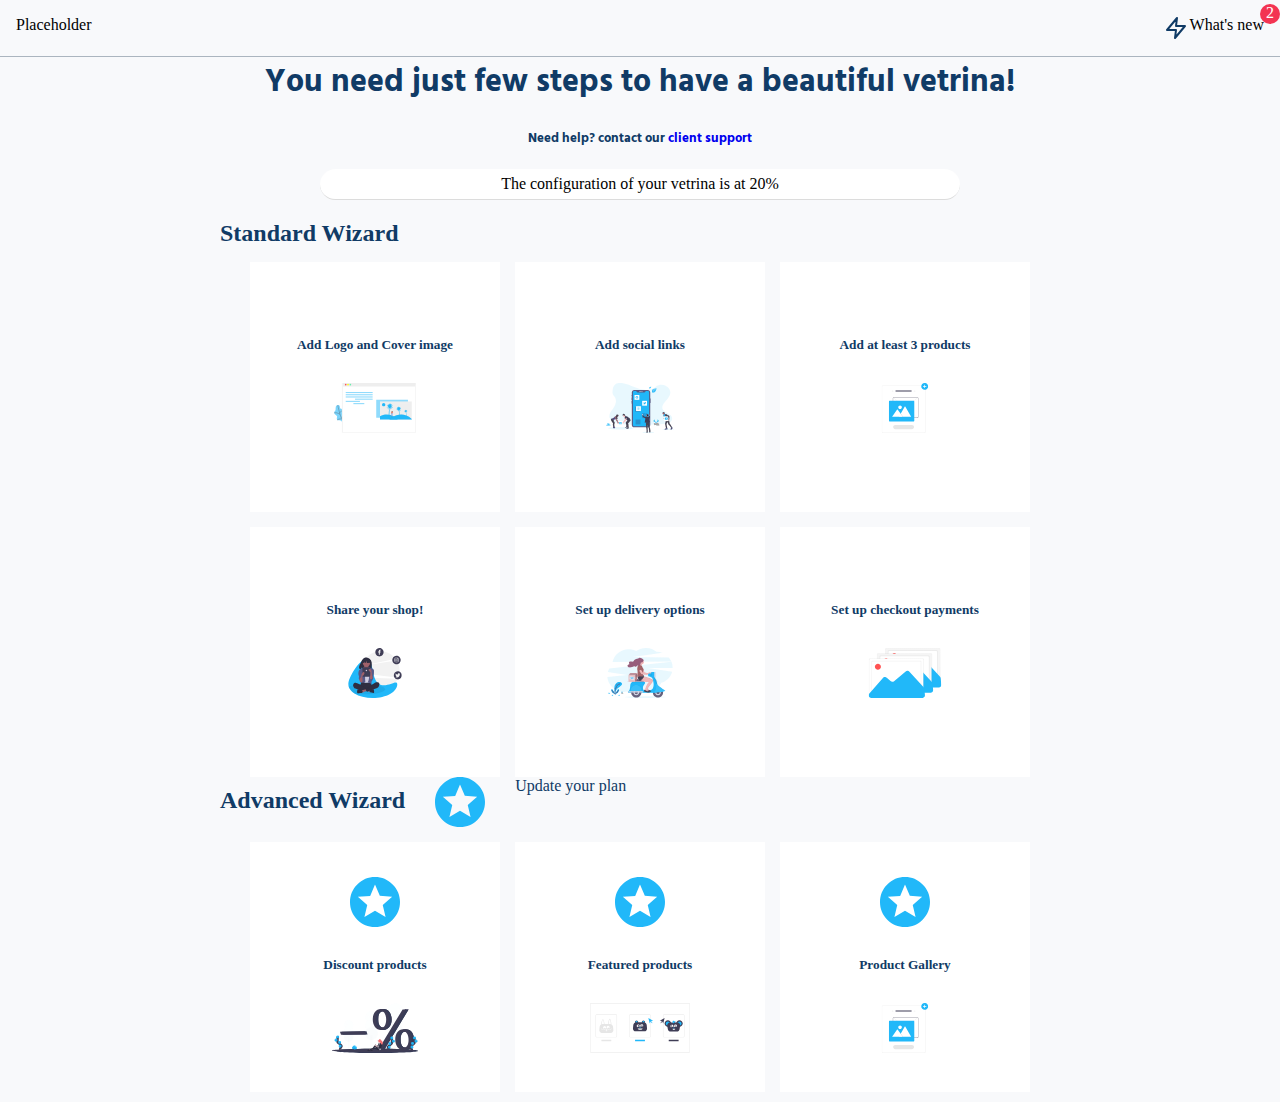
<file: index.html>
<!DOCTYPE html>
<html lang="en">
  <head>
    <meta charset="UTF-8" />
    <meta name="viewport" content="width=device-width, initial-scale=1.0" />
    <title>Placeholder</title>
    <link rel="stylesheet" href="style.css" />
  </head>
  <body>
    <header>
      <p class="Logo">Placeholder</p>
      <div class="notification">
        <img src="./images/zap (1).svg" alt="" />
        <p>What's new</p>
        <div class="badge">
          <p>2</p>
        </div>
      </div>
    </header>

    <div class="title">
      <h1>You need just few steps to have a beautiful vetrina!</h1>
      <h5>
        Need help? contact our
        <a href="#">client support</a>
      </h5>
      <div class="text">The configuration of your vetrina is at 20%</div>
    </div>
    <main>
      <section>
        <div class="box">
          <h2>Standard Wizard</h2>
          <div class="box1">
            <div class="box2">
              <h5>Add Logo and Cover image</h5>
              <div>
                <img src="./images/undraw_website_setup_5hr2 1.svg" alt="" />
              </div>
            </div>
            <div class="box2">
              <h5>Add social links</h5>
              <div>
                <img src="./images/undraw_social_dashboard_k3pt 1.svg" alt="" />
              </div>
            </div>
            <div class="box2">
              <h5>Add at least 3 products</h5>
              <div>
                <img src="./images/undraw_edit_photo_2m6o 1.svg" alt="" />
              </div>
            </div>
          </div>
          <div class="box3">
            <div class="box2">
              <h5>Share your shop!</h5>
              <div>
                <img src="./images/undraw_social_girl_562b 1.svg" alt="" />
              </div>
            </div>
            <div class="box2">
              <h5>Set up delivery options</h5>
              <div>
                <img src="./images/undraw_on_the_way_ldaq 1.svg" alt="" />
              </div>
            </div>
            <div class="box2">
              <h5>Set up checkout payments</h5>
              <div><img src="./images/undraw_images_aef7 1.svg" alt="" /></div>
            </div>
          </div>
        </div>
      </section>
      <section>
        <div class="box">
          <div class="Advanced">
            <h2>Advanced Wizard</h2>
            <div class="paragraphe">
              <img src="star.svg" alt="" />
              <p>Update your plan</p>
            </div>
          </div>
          <div class="box1">
            <div class="box2">
              <img src="star.svg" alt="" />
              <h5>Discount products</h5>
              <div>
                <img src="./images/undraw_discount_d4bd 1.svg" alt="" />
              </div>
            </div>
            <div class="box2">
              <img src="star.svg" alt="" />
              <h5>Featured products</h5>
              <div>
                <img src="./images/undraw_select_player_64ca 1.svg" alt="" />
              </div>
            </div>
            <div class="box2">
              <img src="star.svg" alt="" />
              <h5>Product Gallery</h5>
              <div>
                <img src="./images/undraw_edit_photo_2m6o 1.svg" alt="" />
              </div>
            </div>
          </div>
        </div>
      </section>
    </main>
  </body>
</html>
</file>
<file: style.css>
@import url("https://fonts.googleapis.com/css2?family=EB+Garamond:ital,wght@0,400..800;1,400..800&family=Hind:wght@300;400;500;600;700&family=Playwrite+CU:wght@100..400&display=swap");
* {
  padding: 0;
  margin: 0;
}
body {
  background-color: #f8f9fb;
}
header {
  width: 100%;
  display: flex;
  justify-content: space-between;
  padding: 16px;
  border-bottom: 1px solid rgba(10, 37, 64, 0.32);
  box-sizing: border-box;
}
img {
  height: 24px;
  width: 24px;
}
.notification {
  display: flex;
  gap: 2px;
}
.logo {
}
.badge {
  height: 20px;
  width: 20px;
  border-radius: 50%;
  background-color: #f33452;
  color: white;
  text-align: center;
  font-weight: 500;
  position: absolute;
  top: 4px;
  right: 0;
}
.title {
  display: flex;
  justify-content: center;
  align-items: center;
  flex-direction: column;
  gap: 20px;
  background-color: #f8f9fb;
}
.title h1 {
  font-family: "Hind", sans-serif;
  color: #103b66;
}
.title h5 {
  font-family: "Hind", sans-serif;
  color: #103b66;
}
.text {
  background-color: white;
  width: 50%;
  height: 30px;
  display: flex;
  justify-content: center;
  align-items: center;
  border-radius: 50px;
  border-bottom: 1px solid rgba(0, 0, 0, 0.139);
}
.title h5 a {
  text-decoration: none;
}
.box {
  display: flex;
  flex-direction: column;

  gap: 15px;

  color: #103b66;
}
.box .box1 {
  display: flex;
  flex-direction: row;
  gap: 15px;
  align-self: center;
}
.box .box3 {
  display: flex;
  flex-direction: row;
  align-self: center;
  gap: 15px;
}
.box2 {
  width: 250px;
  height: 250px;
  background-color: white;
  display: flex;
  flex-direction: column;
  justify-content: center;
  align-items: center;
  gap: 30px;
}

.box img {
  width: 110px;
  height: 50px;
}
.box h2 {
  margin-top: 10px;
  color: #103b66;
  margin-left: 70px;
}
.box h2 {
}
main {
  margin: 10px 150px;
}
.Advanced {
  display: flex;
  flex-direction: row;
 
}
.paragraphe {
  display: flex;
  flex-direction: row;
}
</file>
